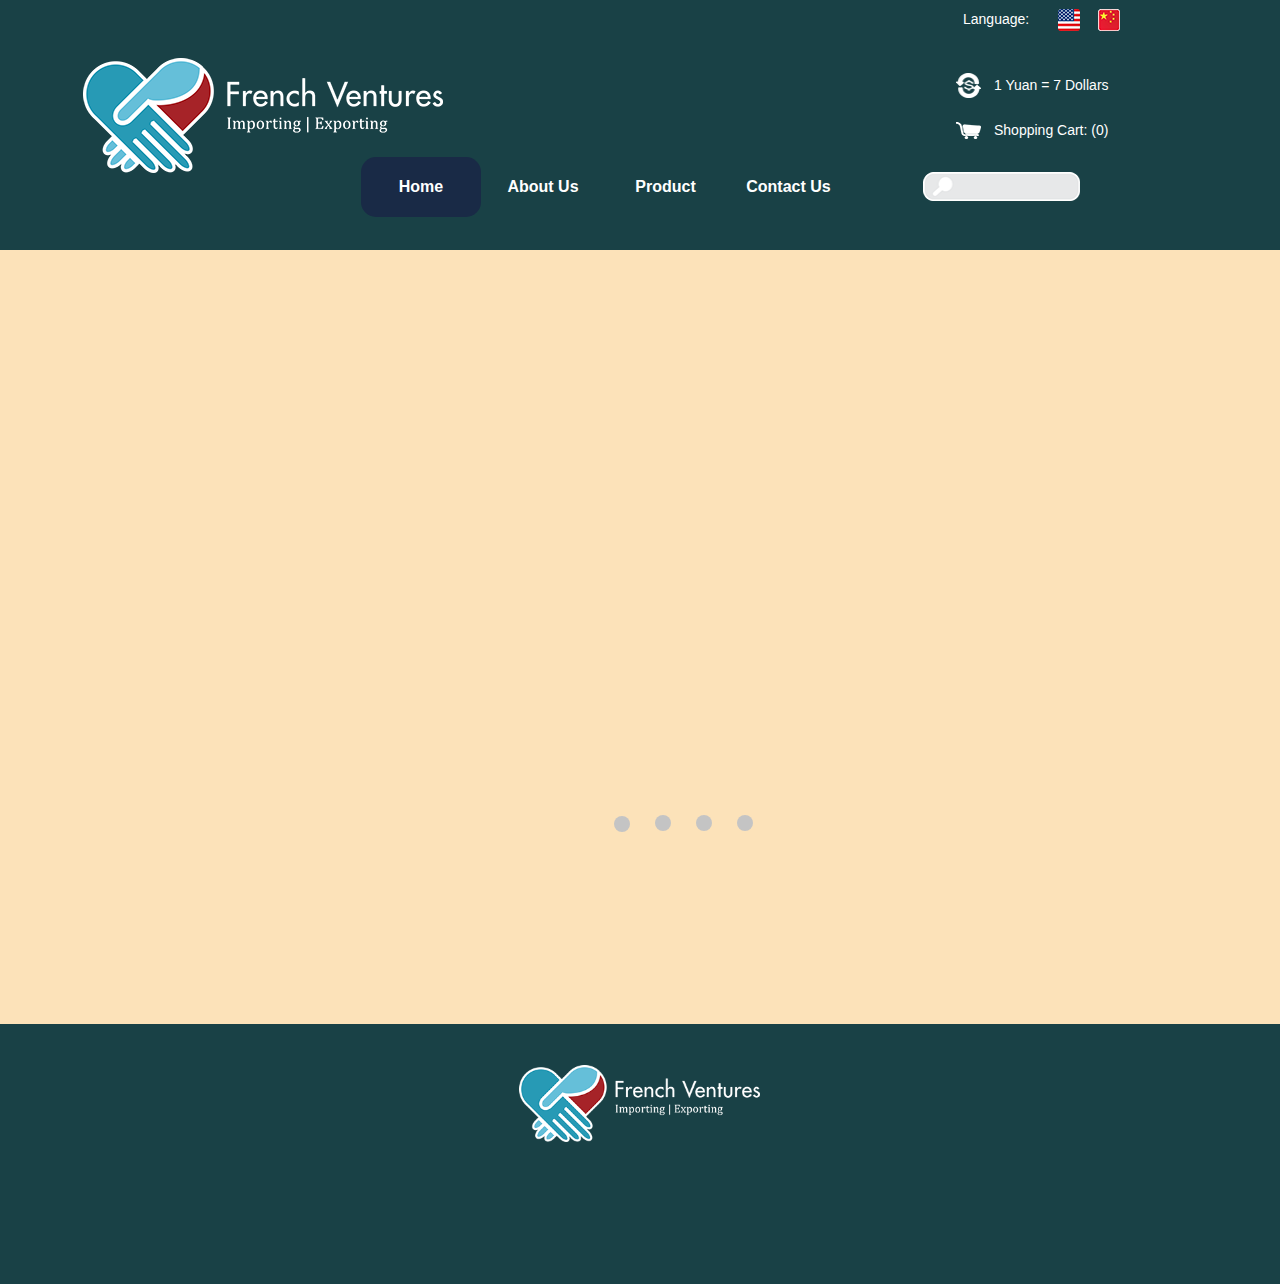
<file: french_web/index.html>
<!DOCTYPE html>
<html class="html" lang="en-US">
 <head>

  <script type="text/javascript">
   if(typeof Muse == "undefined") window.Muse = {}; window.Muse.assets = {"required":["jquery-1.8.3.min.js", "museutils.js", "jquery.musemenu.js", "jquery.watch.js", "webpro.js", "musewpslideshow.js", "jquery.museoverlay.js", "touchswipe.js", "index.css"], "outOfDate":[]};
</script>
  
  <meta http-equiv="Content-type" content="text/html;charset=UTF-8"/>
  <meta name="generator" content="2014.2.1.284"/>
  <title>Home</title>
  <!-- CSS -->
  <link rel="stylesheet" type="text/css" href="css/site_global.css?365011649"/>
  <link rel="stylesheet" type="text/css" href="css/master_interior.css?4135090032"/>
  <link rel="stylesheet" type="text/css" href="css/index.css?479564902" id="pagesheet"/>
  <!-- Other scripts -->
  <script type="text/javascript">
   document.documentElement.className += ' js';
</script>
  <!-- JS includes -->
  <!--[if lt IE 9]>
  <script src="scripts/html5shiv.js?4241844378" type="text/javascript"></script>
  <![endif]-->
   </head>
 <body>

  <div class="clearfix" id="page"><!-- column -->
   <div class="position_content" id="page_position_content">
    <div class="clearfix colelem" id="pu164"><!-- group -->
     <div class="browser_width grpelem" id="u164-bw">
      <div id="u164"><!-- column -->
       <div class="clearfix" id="u164_align_to_page">
        <div class="clearfix colelem" id="pu394-4"><!-- group -->
         <div class="clearfix grpelem" id="u394-4"><!-- content -->
          <p>Language:</p>
         </div>
         <div class="clip_frame grpelem" id="u381"><!-- image -->
          <img class="block" id="u381_img" src="images/usa_flag.png" alt="" width="22" height="22"/>
         </div>
         <div class="clip_frame grpelem" id="u375"><!-- image -->
          <img class="block" id="u375_img" src="images/chinese_flag.png" alt="" width="22" height="22"/>
         </div>
        </div>
        <div class="clearfix colelem" id="pu387"><!-- group -->
         <div class="clip_frame grpelem" id="u387"><!-- image -->
          <img class="block" id="u387_img" src="images/currency_rate.png" alt="" width="25" height="25"/>
         </div>
         <div class="clearfix grpelem" id="u393-4"><!-- content -->
          <p>1 Yuan = 7 Dollars</p>
         </div>
        </div>
        <div class="clearfix colelem" id="pu349"><!-- group -->
         <div class="clip_frame grpelem" id="u349"><!-- image -->
          <img class="block" id="u349_img" src="images/cart.png" alt="" width="25" height="17"/>
         </div>
         <div class="clearfix grpelem" id="u355-4"><!-- content -->
          <p>Shopping Cart: (0)</p>
         </div>
        </div>
        <div class="clearfix colelem" id="pmenuu133"><!-- group -->
         <nav class="MenuBar clearfix grpelem" id="menuu133"><!-- horizontal box -->
          <div class="MenuItemContainer clearfix grpelem" id="u362"><!-- vertical box -->
           <a class="nonblock nontext MenuItem MenuItemWithSubMenu MuseMenuActive clearfix colelem" id="u363" href="index.html"><!-- horizontal box --><div class="MenuItemLabel NoWrap clearfix grpelem" id="u366-4"><!-- content --><p>Home</p></div></a>
          </div>
          <div class="MenuItemContainer clearfix grpelem" id="u134"><!-- vertical box -->
           <a class="nonblock nontext MenuItem MenuItemWithSubMenu clearfix colelem" id="u135" href="about-us.html"><!-- horizontal box --><div class="MenuItemLabel NoWrap clearfix grpelem" id="u136-4"><!-- content --><p>About Us</p></div></a>
          </div>
          <div class="MenuItemContainer clearfix grpelem" id="u149"><!-- vertical box -->
           <a class="nonblock nontext MenuItem MenuItemWithSubMenu clearfix colelem" id="u150" href="product.html"><!-- horizontal box --><div class="MenuItemLabel NoWrap clearfix grpelem" id="u153-4"><!-- content --><p>Product</p></div></a>
          </div>
          <div class="MenuItemContainer clearfix grpelem" id="u156"><!-- vertical box -->
           <a class="nonblock nontext MenuItem MenuItemWithSubMenu clearfix colelem" id="u157" href="contact-us.html"><!-- horizontal box --><div class="MenuItemLabel NoWrap clearfix grpelem" id="u159-4"><!-- content --><p>Contact Us</p></div></a>
          </div>
         </nav>
         <div class="clip_frame grpelem" id="u275"><!-- image -->
          <img class="block" id="u275_img" src="images/search.png" alt="" width="157" height="29"/>
         </div>
        </div>
       </div>
      </div>
     </div>
     <div class="clip_frame grpelem" id="u245"><!-- image -->
      <img class="block" id="u245_img" src="images/french_logo.png" alt="" width="360" height="115"/>
     </div>
    </div>
    <div class="PamphletWidget clearfix colelem" id="pamphletu398"><!-- none box -->
     <div class="popup_anchor" id="u399popup">
      <div class="ContainerGroup clearfix" id="u399"><!-- none box -->
       <div class="Container invi rounded-corners clearfix grpelem" id="u400"><!-- group -->
        <div class="clearfix grpelem" id="u401-7"><!-- content -->
         <p id="u401-3"><span><span class="actAsDiv normal_text" id="u402"><!-- content --><span class="actAsDiv clip_frame" id="u403"><!-- image --><img class="block" id="u403_img" src="images/road.jpg" alt="" width="130" height="87"/></span></span></span>Lorem ipsum</p>
         <p id="u401-5">Sit amet, consectetur adipiscing elit. Aenean consectetur suscipit viverra. Morbi non arcu blandit justo pellentesque condimentum. Integer dignissim risus quis felis accumsan quis pulvinar tellus fermentum.</p>
        </div>
       </div>
       <div class="Container invi rounded-corners clearfix grpelem" id="u410"><!-- group -->
        <div class="clearfix grpelem" id="u411-7"><!-- content -->
         <p id="u411-3"><span><span class="actAsDiv normal_text" id="u412"><!-- content --><span class="actAsDiv clip_frame" id="u413"><!-- image --><img class="block" id="u413_img" src="images/cactus.jpg" alt="" width="130" height="87"/></span></span></span>Mauris sit amet</p>
         <p id="u411-5">Tortor, eget ornare urna. Duis varius tellus eros. Donec odio arcu, rutrum ac rutrum eget, bibendum ac enim. Phasellus hendrerit iacu purus. Aliquam sit amet molestie odio. Sed commodo dictum consequat.</p>
        </div>
       </div>
       <div class="Container invi rounded-corners clearfix grpelem" id="u405"><!-- group -->
        <div class="clearfix grpelem" id="u406-7"><!-- content -->
         <p id="u406-3"><span><span class="actAsDiv normal_text" id="u407"><!-- content --><span class="actAsDiv clip_frame" id="u408"><!-- image --><img class="block" id="u408_img" src="images/trees.jpg" alt="" width="130" height="87"/></span></span></span><span id="u406-2">Ut eget felis</span></p>
         <p id="u406-5">Sed velit congue viverra. Sed porta mattis luctus. Curabitur feugiat pharetra sem eu iaculis. Phasellus venenatis volutpat arcu id placerat. Aliquam fringilla ligula eu purus lacinia at volutpat nunc malesuada.</p>
        </div>
       </div>
       <div class="Container invi rounded-corners grpelem" id="u437"><!-- simple frame --></div>
      </div>
     </div>
     <div class="ThumbGroup clearfix grpelem" id="u415"><!-- none box -->
      <div class="popup_anchor">
       <div class="Thumb popup_element rounded-corners" id="u416"><!-- simple frame --></div>
      </div>
      <div class="popup_anchor">
       <div class="Thumb popup_element rounded-corners" id="u417"><!-- simple frame --></div>
      </div>
      <div class="popup_anchor">
       <div class="Thumb popup_element rounded-corners" id="u418"><!-- simple frame --></div>
      </div>
      <div class="popup_anchor">
       <div class="Thumb popup_element rounded-corners" id="u443"><!-- simple frame --></div>
      </div>
     </div>
    </div>
    <div class="verticalspacer"></div>
    <div class="browser_width colelem" id="u130-bw">
     <div id="u130"><!-- group -->
      <div class="clearfix" id="u130_align_to_page">
       <div class="clip_frame grpelem" id="u395"><!-- image -->
        <img class="block" id="u395_img" src="images/french_logo.png" alt="" width="241" height="77"/>
       </div>
      </div>
     </div>
    </div>
   </div>
  </div>
  <!-- JS includes -->
  <script type="text/javascript">
   if (document.location.protocol != 'https:') document.write('\x3Cscript src="http://musecdn2.businesscatalyst.com/scripts/4.0/jquery-1.8.3.min.js" type="text/javascript">\x3C/script>');
</script>
  <script type="text/javascript">
   window.jQuery || document.write('\x3Cscript src="scripts/jquery-1.8.3.min.js" type="text/javascript">\x3C/script>');
</script>
  <script src="scripts/museutils.js?3777594392" type="text/javascript"></script>
  <script src="scripts/jquery.musemenu.js?415733523" type="text/javascript"></script>
  <script src="scripts/jquery.watch.js?4144919381" type="text/javascript"></script>
  <script src="scripts/webpro.js?474087315" type="text/javascript"></script>
  <script src="scripts/musewpslideshow.js?274584885" type="text/javascript"></script>
  <script src="scripts/jquery.museoverlay.js?170414611" type="text/javascript"></script>
  <script src="scripts/touchswipe.js?100683906" type="text/javascript"></script>
  <!-- Other scripts -->
  <script type="text/javascript">
   $(document).ready(function() { try {
(function(){var a={},b=function(a){if(a.match(/^rgb/))return a=a.replace(/\s+/g,"").match(/([\d\,]+)/gi)[0].split(","),(parseInt(a[0])<<16)+(parseInt(a[1])<<8)+parseInt(a[2]);if(a.match(/^\#/))return parseInt(a.substr(1),16);return 0};(function(){$('link[type="text/css"]').each(function(){var b=($(this).attr("href")||"").match(/\/?css\/([\w\-]+\.css)\?(\d+)/);b&&b[1]&&b[2]&&(a[b[1]]=b[2])})})();(function(){$("body").append('<div class="version" style="display:none; width:1px; height:1px;"></div>');
for(var c=$(".version"),d=0;d<Muse.assets.required.length;){var f=Muse.assets.required[d],g=f.match(/([\w\-\.]+)\.(\w+)$/),k=g&&g[1]?g[1]:null,g=g&&g[2]?g[2]:null;switch(g.toLowerCase()){case "css":k=k.replace(/\W/gi,"_").replace(/^([^a-z])/gi,"_$1");c.addClass(k);var g=b(c.css("color")),h=b(c.css("background-color"));g!=0||h!=0?(Muse.assets.required.splice(d,1),"undefined"!=typeof a[f]&&(g!=a[f]>>>24||h!=(a[f]&16777215))&&Muse.assets.outOfDate.push(f)):d++;c.removeClass(k);break;case "js":k.match(/^jquery-[\d\.]+/gi)&&
typeof $!="undefined"?Muse.assets.required.splice(d,1):d++;break;default:throw Error("Unsupported file type: "+g);}}c.remove();if(Muse.assets.outOfDate.length||Muse.assets.required.length)c="Some files on the server may be missing or incorrect. Clear browser cache and try again. If the problem persists please contact website author.",(d=location&&location.search&&location.search.match&&location.search.match(/muse_debug/gi))&&Muse.assets.outOfDate.length&&(c+="\nOut of date: "+Muse.assets.outOfDate.join(",")),d&&Muse.assets.required.length&&(c+="\nMissing: "+Muse.assets.required.join(",")),alert(c)})()})();/* body */
Muse.Utils.transformMarkupToFixBrowserProblemsPreInit();/* body */
Muse.Utils.prepHyperlinks(true);/* body */
Muse.Utils.initWidget('.MenuBar', function(elem) { return $(elem).museMenu(); });/* unifiedNavBar */
Muse.Utils.resizeHeight()/* resize height */
Muse.Utils.initWidget('#pamphletu398', function(elem) { new WebPro.Widget.ContentSlideShow(elem, {contentLayout_runtime:'loose',event:'mouseover',deactivationEvent:'mouseout_trigger',autoPlay:true,displayInterval:3000,transitionStyle:'fading',transitionDuration:500,hideAllContentsFirst:true,shuffle:false,enableSwipe:true,resumeAutoplay:true,resumeAutoplayInterval:100,playOnce:false}); });/* #pamphletu398 */
Muse.Utils.fullPage('#page');/* 100% height page */
Muse.Utils.showWidgetsWhenReady();/* body */
Muse.Utils.transformMarkupToFixBrowserProblems();/* body */
} catch(e) { if (e && 'function' == typeof e.notify) e.notify(); else Muse.Assert.fail('Error calling selector function:' + e); }});
</script>
   </body>
</html>
</file>
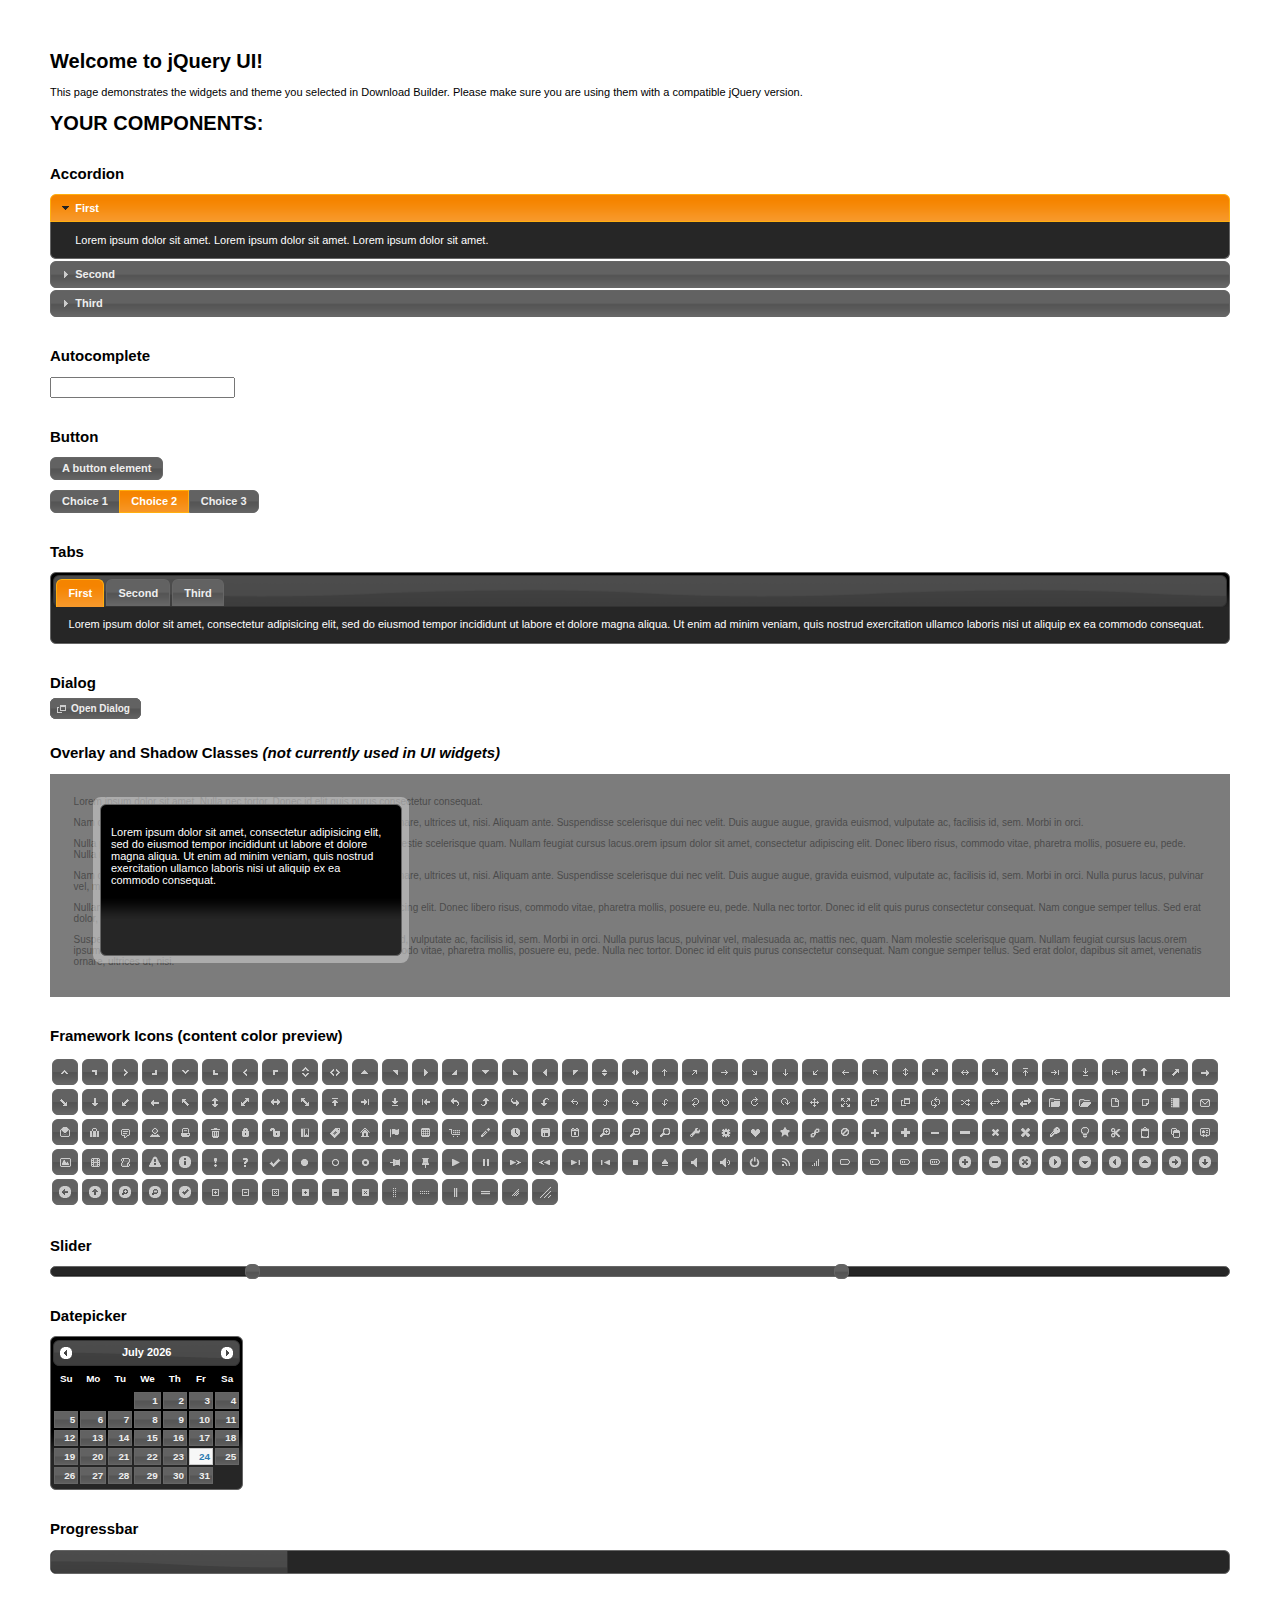
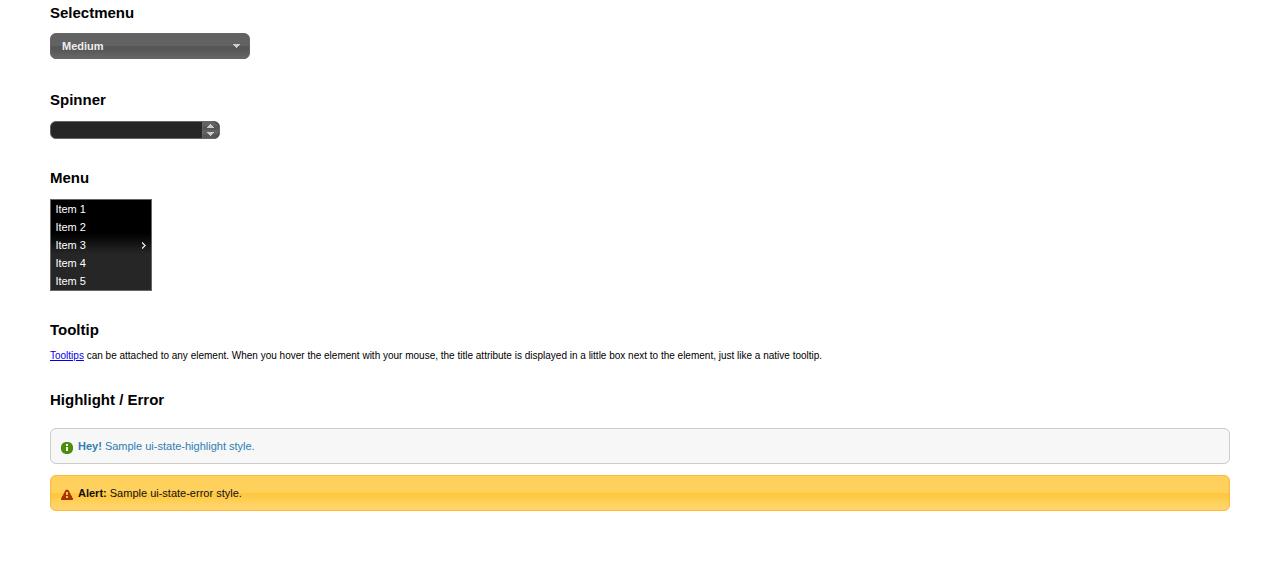
<file: src/main/webapp/resources/jqueryui/1.11.2/index.html>
<!doctype html>
<html lang="us">
<head>
	<meta charset="utf-8">
	<title>jQuery UI Example Page</title>
	<link href="jquery-ui.css" rel="stylesheet">
	<style>
	body{
		font: 62.5% "Trebuchet MS", sans-serif;
		margin: 50px;
	}
	.demoHeaders {
		margin-top: 2em;
	}
	#dialog-link {
		padding: .4em 1em .4em 20px;
		text-decoration: none;
		position: relative;
	}
	#dialog-link span.ui-icon {
		margin: 0 5px 0 0;
		position: absolute;
		left: .2em;
		top: 50%;
		margin-top: -8px;
	}
	#icons {
		margin: 0;
		padding: 0;
	}
	#icons li {
		margin: 2px;
		position: relative;
		padding: 4px 0;
		cursor: pointer;
		float: left;
		list-style: none;
	}
	#icons span.ui-icon {
		float: left;
		margin: 0 4px;
	}
	.fakewindowcontain .ui-widget-overlay {
		position: absolute;
	}
	select {
		width: 200px;
	}
	</style>
</head>
<body>

<h1>Welcome to jQuery UI!</h1>

<div class="ui-widget">
	<p>This page demonstrates the widgets and theme you selected in Download Builder. Please make sure you are using them with a compatible jQuery version.</p>
</div>

<h1>YOUR COMPONENTS:</h1>


<!-- Accordion -->
<h2 class="demoHeaders">Accordion</h2>
<div id="accordion">
	<h3>First</h3>
	<div>Lorem ipsum dolor sit amet. Lorem ipsum dolor sit amet. Lorem ipsum dolor sit amet.</div>
	<h3>Second</h3>
	<div>Phasellus mattis tincidunt nibh.</div>
	<h3>Third</h3>
	<div>Nam dui erat, auctor a, dignissim quis.</div>
</div>



<!-- Autocomplete -->
<h2 class="demoHeaders">Autocomplete</h2>
<div>
	<input id="autocomplete" title="type &quot;a&quot;">
</div>



<!-- Button -->
<h2 class="demoHeaders">Button</h2>
<button id="button">A button element</button>
<form style="margin-top: 1em;">
	<div id="radioset">
		<input type="radio" id="radio1" name="radio"><label for="radio1">Choice 1</label>
		<input type="radio" id="radio2" name="radio" checked="checked"><label for="radio2">Choice 2</label>
		<input type="radio" id="radio3" name="radio"><label for="radio3">Choice 3</label>
	</div>
</form>



<!-- Tabs -->
<h2 class="demoHeaders">Tabs</h2>
<div id="tabs">
	<ul>
		<li><a href="#tabs-1">First</a></li>
		<li><a href="#tabs-2">Second</a></li>
		<li><a href="#tabs-3">Third</a></li>
	</ul>
	<div id="tabs-1">Lorem ipsum dolor sit amet, consectetur adipisicing elit, sed do eiusmod tempor incididunt ut labore et dolore magna aliqua. Ut enim ad minim veniam, quis nostrud exercitation ullamco laboris nisi ut aliquip ex ea commodo consequat.</div>
	<div id="tabs-2">Phasellus mattis tincidunt nibh. Cras orci urna, blandit id, pretium vel, aliquet ornare, felis. Maecenas scelerisque sem non nisl. Fusce sed lorem in enim dictum bibendum.</div>
	<div id="tabs-3">Nam dui erat, auctor a, dignissim quis, sollicitudin eu, felis. Pellentesque nisi urna, interdum eget, sagittis et, consequat vestibulum, lacus. Mauris porttitor ullamcorper augue.</div>
</div>



<!-- Dialog NOTE: Dialog is not generated by UI in this demo so it can be visually styled in themeroller-->
<h2 class="demoHeaders">Dialog</h2>
<p><a href="#" id="dialog-link" class="ui-state-default ui-corner-all"><span class="ui-icon ui-icon-newwin"></span>Open Dialog</a></p>

<h2 class="demoHeaders">Overlay and Shadow Classes <em>(not currently used in UI widgets)</em></h2>
<div style="position: relative; width: 96%; height: 200px; padding:1% 2%; overflow:hidden;" class="fakewindowcontain">
	<p>Lorem ipsum dolor sit amet,  Nulla nec tortor. Donec id elit quis purus consectetur consequat. </p><p>Nam congue semper tellus. Sed erat dolor, dapibus sit amet, venenatis ornare, ultrices ut, nisi. Aliquam ante. Suspendisse scelerisque dui nec velit. Duis augue augue, gravida euismod, vulputate ac, facilisis id, sem. Morbi in orci. </p><p>Nulla purus lacus, pulvinar vel, malesuada ac, mattis nec, quam. Nam molestie scelerisque quam. Nullam feugiat cursus lacus.orem ipsum dolor sit amet, consectetur adipiscing elit. Donec libero risus, commodo vitae, pharetra mollis, posuere eu, pede. Nulla nec tortor. Donec id elit quis purus consectetur consequat. </p><p>Nam congue semper tellus. Sed erat dolor, dapibus sit amet, venenatis ornare, ultrices ut, nisi. Aliquam ante. Suspendisse scelerisque dui nec velit. Duis augue augue, gravida euismod, vulputate ac, facilisis id, sem. Morbi in orci. Nulla purus lacus, pulvinar vel, malesuada ac, mattis nec, quam. Nam molestie scelerisque quam. </p><p>Nullam feugiat cursus lacus.orem ipsum dolor sit amet, consectetur adipiscing elit. Donec libero risus, commodo vitae, pharetra mollis, posuere eu, pede. Nulla nec tortor. Donec id elit quis purus consectetur consequat. Nam congue semper tellus. Sed erat dolor, dapibus sit amet, venenatis ornare, ultrices ut, nisi. Aliquam ante. </p><p>Suspendisse scelerisque dui nec velit. Duis augue augue, gravida euismod, vulputate ac, facilisis id, sem. Morbi in orci. Nulla purus lacus, pulvinar vel, malesuada ac, mattis nec, quam. Nam molestie scelerisque quam. Nullam feugiat cursus lacus.orem ipsum dolor sit amet, consectetur adipiscing elit. Donec libero risus, commodo vitae, pharetra mollis, posuere eu, pede. Nulla nec tortor. Donec id elit quis purus consectetur consequat. Nam congue semper tellus. Sed erat dolor, dapibus sit amet, venenatis ornare, ultrices ut, nisi. </p>

	<!-- ui-dialog -->
	<div class="ui-overlay"><div class="ui-widget-overlay"></div><div class="ui-widget-shadow ui-corner-all" style="width: 302px; height: 152px; position: absolute; left: 50px; top: 30px;"></div></div>
	<div style="position: absolute; width: 280px; height: 130px;left: 50px; top: 30px; padding: 10px;" class="ui-widget ui-widget-content ui-corner-all">
		<div class="ui-dialog-content ui-widget-content" style="background: none; border: 0;">
			<p>Lorem ipsum dolor sit amet, consectetur adipisicing elit, sed do eiusmod tempor incididunt ut labore et dolore magna aliqua. Ut enim ad minim veniam, quis nostrud exercitation ullamco laboris nisi ut aliquip ex ea commodo consequat.</p>
		</div>
	</div>

</div>

<!-- ui-dialog -->
<div id="dialog" title="Dialog Title">
	<p>Lorem ipsum dolor sit amet, consectetur adipisicing elit, sed do eiusmod tempor incididunt ut labore et dolore magna aliqua. Ut enim ad minim veniam, quis nostrud exercitation ullamco laboris nisi ut aliquip ex ea commodo consequat.</p>
</div>



<h2 class="demoHeaders">Framework Icons (content color preview)</h2>
<ul id="icons" class="ui-widget ui-helper-clearfix">
	<li class="ui-state-default ui-corner-all" title=".ui-icon-carat-1-n"><span class="ui-icon ui-icon-carat-1-n"></span></li>
	<li class="ui-state-default ui-corner-all" title=".ui-icon-carat-1-ne"><span class="ui-icon ui-icon-carat-1-ne"></span></li>
	<li class="ui-state-default ui-corner-all" title=".ui-icon-carat-1-e"><span class="ui-icon ui-icon-carat-1-e"></span></li>
	<li class="ui-state-default ui-corner-all" title=".ui-icon-carat-1-se"><span class="ui-icon ui-icon-carat-1-se"></span></li>
	<li class="ui-state-default ui-corner-all" title=".ui-icon-carat-1-s"><span class="ui-icon ui-icon-carat-1-s"></span></li>
	<li class="ui-state-default ui-corner-all" title=".ui-icon-carat-1-sw"><span class="ui-icon ui-icon-carat-1-sw"></span></li>
	<li class="ui-state-default ui-corner-all" title=".ui-icon-carat-1-w"><span class="ui-icon ui-icon-carat-1-w"></span></li>
	<li class="ui-state-default ui-corner-all" title=".ui-icon-carat-1-nw"><span class="ui-icon ui-icon-carat-1-nw"></span></li>
	<li class="ui-state-default ui-corner-all" title=".ui-icon-carat-2-n-s"><span class="ui-icon ui-icon-carat-2-n-s"></span></li>
	<li class="ui-state-default ui-corner-all" title=".ui-icon-carat-2-e-w"><span class="ui-icon ui-icon-carat-2-e-w"></span></li>
	<li class="ui-state-default ui-corner-all" title=".ui-icon-triangle-1-n"><span class="ui-icon ui-icon-triangle-1-n"></span></li>
	<li class="ui-state-default ui-corner-all" title=".ui-icon-triangle-1-ne"><span class="ui-icon ui-icon-triangle-1-ne"></span></li>
	<li class="ui-state-default ui-corner-all" title=".ui-icon-triangle-1-e"><span class="ui-icon ui-icon-triangle-1-e"></span></li>
	<li class="ui-state-default ui-corner-all" title=".ui-icon-triangle-1-se"><span class="ui-icon ui-icon-triangle-1-se"></span></li>
	<li class="ui-state-default ui-corner-all" title=".ui-icon-triangle-1-s"><span class="ui-icon ui-icon-triangle-1-s"></span></li>
	<li class="ui-state-default ui-corner-all" title=".ui-icon-triangle-1-sw"><span class="ui-icon ui-icon-triangle-1-sw"></span></li>
	<li class="ui-state-default ui-corner-all" title=".ui-icon-triangle-1-w"><span class="ui-icon ui-icon-triangle-1-w"></span></li>
	<li class="ui-state-default ui-corner-all" title=".ui-icon-triangle-1-nw"><span class="ui-icon ui-icon-triangle-1-nw"></span></li>
	<li class="ui-state-default ui-corner-all" title=".ui-icon-triangle-2-n-s"><span class="ui-icon ui-icon-triangle-2-n-s"></span></li>
	<li class="ui-state-default ui-corner-all" title=".ui-icon-triangle-2-e-w"><span class="ui-icon ui-icon-triangle-2-e-w"></span></li>
	<li class="ui-state-default ui-corner-all" title=".ui-icon-arrow-1-n"><span class="ui-icon ui-icon-arrow-1-n"></span></li>
	<li class="ui-state-default ui-corner-all" title=".ui-icon-arrow-1-ne"><span class="ui-icon ui-icon-arrow-1-ne"></span></li>
	<li class="ui-state-default ui-corner-all" title=".ui-icon-arrow-1-e"><span class="ui-icon ui-icon-arrow-1-e"></span></li>
	<li class="ui-state-default ui-corner-all" title=".ui-icon-arrow-1-se"><span class="ui-icon ui-icon-arrow-1-se"></span></li>
	<li class="ui-state-default ui-corner-all" title=".ui-icon-arrow-1-s"><span class="ui-icon ui-icon-arrow-1-s"></span></li>
	<li class="ui-state-default ui-corner-all" title=".ui-icon-arrow-1-sw"><span class="ui-icon ui-icon-arrow-1-sw"></span></li>
	<li class="ui-state-default ui-corner-all" title=".ui-icon-arrow-1-w"><span class="ui-icon ui-icon-arrow-1-w"></span></li>
	<li class="ui-state-default ui-corner-all" title=".ui-icon-arrow-1-nw"><span class="ui-icon ui-icon-arrow-1-nw"></span></li>
	<li class="ui-state-default ui-corner-all" title=".ui-icon-arrow-2-n-s"><span class="ui-icon ui-icon-arrow-2-n-s"></span></li>
	<li class="ui-state-default ui-corner-all" title=".ui-icon-arrow-2-ne-sw"><span class="ui-icon ui-icon-arrow-2-ne-sw"></span></li>
	<li class="ui-state-default ui-corner-all" title=".ui-icon-arrow-2-e-w"><span class="ui-icon ui-icon-arrow-2-e-w"></span></li>
	<li class="ui-state-default ui-corner-all" title=".ui-icon-arrow-2-se-nw"><span class="ui-icon ui-icon-arrow-2-se-nw"></span></li>
	<li class="ui-state-default ui-corner-all" title=".ui-icon-arrowstop-1-n"><span class="ui-icon ui-icon-arrowstop-1-n"></span></li>
	<li class="ui-state-default ui-corner-all" title=".ui-icon-arrowstop-1-e"><span class="ui-icon ui-icon-arrowstop-1-e"></span></li>
	<li class="ui-state-default ui-corner-all" title=".ui-icon-arrowstop-1-s"><span class="ui-icon ui-icon-arrowstop-1-s"></span></li>
	<li class="ui-state-default ui-corner-all" title=".ui-icon-arrowstop-1-w"><span class="ui-icon ui-icon-arrowstop-1-w"></span></li>
	<li class="ui-state-default ui-corner-all" title=".ui-icon-arrowthick-1-n"><span class="ui-icon ui-icon-arrowthick-1-n"></span></li>
	<li class="ui-state-default ui-corner-all" title=".ui-icon-arrowthick-1-ne"><span class="ui-icon ui-icon-arrowthick-1-ne"></span></li>
	<li class="ui-state-default ui-corner-all" title=".ui-icon-arrowthick-1-e"><span class="ui-icon ui-icon-arrowthick-1-e"></span></li>
	<li class="ui-state-default ui-corner-all" title=".ui-icon-arrowthick-1-se"><span class="ui-icon ui-icon-arrowthick-1-se"></span></li>
	<li class="ui-state-default ui-corner-all" title=".ui-icon-arrowthick-1-s"><span class="ui-icon ui-icon-arrowthick-1-s"></span></li>
	<li class="ui-state-default ui-corner-all" title=".ui-icon-arrowthick-1-sw"><span class="ui-icon ui-icon-arrowthick-1-sw"></span></li>
	<li class="ui-state-default ui-corner-all" title=".ui-icon-arrowthick-1-w"><span class="ui-icon ui-icon-arrowthick-1-w"></span></li>
	<li class="ui-state-default ui-corner-all" title=".ui-icon-arrowthick-1-nw"><span class="ui-icon ui-icon-arrowthick-1-nw"></span></li>
	<li class="ui-state-default ui-corner-all" title=".ui-icon-arrowthick-2-n-s"><span class="ui-icon ui-icon-arrowthick-2-n-s"></span></li>
	<li class="ui-state-default ui-corner-all" title=".ui-icon-arrowthick-2-ne-sw"><span class="ui-icon ui-icon-arrowthick-2-ne-sw"></span></li>
	<li class="ui-state-default ui-corner-all" title=".ui-icon-arrowthick-2-e-w"><span class="ui-icon ui-icon-arrowthick-2-e-w"></span></li>
	<li class="ui-state-default ui-corner-all" title=".ui-icon-arrowthick-2-se-nw"><span class="ui-icon ui-icon-arrowthick-2-se-nw"></span></li>
	<li class="ui-state-default ui-corner-all" title=".ui-icon-arrowthickstop-1-n"><span class="ui-icon ui-icon-arrowthickstop-1-n"></span></li>
	<li class="ui-state-default ui-corner-all" title=".ui-icon-arrowthickstop-1-e"><span class="ui-icon ui-icon-arrowthickstop-1-e"></span></li>
	<li class="ui-state-default ui-corner-all" title=".ui-icon-arrowthickstop-1-s"><span class="ui-icon ui-icon-arrowthickstop-1-s"></span></li>
	<li class="ui-state-default ui-corner-all" title=".ui-icon-arrowthickstop-1-w"><span class="ui-icon ui-icon-arrowthickstop-1-w"></span></li>
	<li class="ui-state-default ui-corner-all" title=".ui-icon-arrowreturnthick-1-w"><span class="ui-icon ui-icon-arrowreturnthick-1-w"></span></li>
	<li class="ui-state-default ui-corner-all" title=".ui-icon-arrowreturnthick-1-n"><span class="ui-icon ui-icon-arrowreturnthick-1-n"></span></li>
	<li class="ui-state-default ui-corner-all" title=".ui-icon-arrowreturnthick-1-e"><span class="ui-icon ui-icon-arrowreturnthick-1-e"></span></li>
	<li class="ui-state-default ui-corner-all" title=".ui-icon-arrowreturnthick-1-s"><span class="ui-icon ui-icon-arrowreturnthick-1-s"></span></li>
	<li class="ui-state-default ui-corner-all" title=".ui-icon-arrowreturn-1-w"><span class="ui-icon ui-icon-arrowreturn-1-w"></span></li>
	<li class="ui-state-default ui-corner-all" title=".ui-icon-arrowreturn-1-n"><span class="ui-icon ui-icon-arrowreturn-1-n"></span></li>
	<li class="ui-state-default ui-corner-all" title=".ui-icon-arrowreturn-1-e"><span class="ui-icon ui-icon-arrowreturn-1-e"></span></li>
	<li class="ui-state-default ui-corner-all" title=".ui-icon-arrowreturn-1-s"><span class="ui-icon ui-icon-arrowreturn-1-s"></span></li>
	<li class="ui-state-default ui-corner-all" title=".ui-icon-arrowrefresh-1-w"><span class="ui-icon ui-icon-arrowrefresh-1-w"></span></li>
	<li class="ui-state-default ui-corner-all" title=".ui-icon-arrowrefresh-1-n"><span class="ui-icon ui-icon-arrowrefresh-1-n"></span></li>
	<li class="ui-state-default ui-corner-all" title=".ui-icon-arrowrefresh-1-e"><span class="ui-icon ui-icon-arrowrefresh-1-e"></span></li>
	<li class="ui-state-default ui-corner-all" title=".ui-icon-arrowrefresh-1-s"><span class="ui-icon ui-icon-arrowrefresh-1-s"></span></li>
	<li class="ui-state-default ui-corner-all" title=".ui-icon-arrow-4"><span class="ui-icon ui-icon-arrow-4"></span></li>
	<li class="ui-state-default ui-corner-all" title=".ui-icon-arrow-4-diag"><span class="ui-icon ui-icon-arrow-4-diag"></span></li>
	<li class="ui-state-default ui-corner-all" title=".ui-icon-extlink"><span class="ui-icon ui-icon-extlink"></span></li>
	<li class="ui-state-default ui-corner-all" title=".ui-icon-newwin"><span class="ui-icon ui-icon-newwin"></span></li>
	<li class="ui-state-default ui-corner-all" title=".ui-icon-refresh"><span class="ui-icon ui-icon-refresh"></span></li>
	<li class="ui-state-default ui-corner-all" title=".ui-icon-shuffle"><span class="ui-icon ui-icon-shuffle"></span></li>
	<li class="ui-state-default ui-corner-all" title=".ui-icon-transfer-e-w"><span class="ui-icon ui-icon-transfer-e-w"></span></li>
	<li class="ui-state-default ui-corner-all" title=".ui-icon-transferthick-e-w"><span class="ui-icon ui-icon-transferthick-e-w"></span></li>
	<li class="ui-state-default ui-corner-all" title=".ui-icon-folder-collapsed"><span class="ui-icon ui-icon-folder-collapsed"></span></li>
	<li class="ui-state-default ui-corner-all" title=".ui-icon-folder-open"><span class="ui-icon ui-icon-folder-open"></span></li>
	<li class="ui-state-default ui-corner-all" title=".ui-icon-document"><span class="ui-icon ui-icon-document"></span></li>
	<li class="ui-state-default ui-corner-all" title=".ui-icon-document-b"><span class="ui-icon ui-icon-document-b"></span></li>
	<li class="ui-state-default ui-corner-all" title=".ui-icon-note"><span class="ui-icon ui-icon-note"></span></li>
	<li class="ui-state-default ui-corner-all" title=".ui-icon-mail-closed"><span class="ui-icon ui-icon-mail-closed"></span></li>
	<li class="ui-state-default ui-corner-all" title=".ui-icon-mail-open"><span class="ui-icon ui-icon-mail-open"></span></li>
	<li class="ui-state-default ui-corner-all" title=".ui-icon-suitcase"><span class="ui-icon ui-icon-suitcase"></span></li>
	<li class="ui-state-default ui-corner-all" title=".ui-icon-comment"><span class="ui-icon ui-icon-comment"></span></li>
	<li class="ui-state-default ui-corner-all" title=".ui-icon-person"><span class="ui-icon ui-icon-person"></span></li>
	<li class="ui-state-default ui-corner-all" title=".ui-icon-print"><span class="ui-icon ui-icon-print"></span></li>
	<li class="ui-state-default ui-corner-all" title=".ui-icon-trash"><span class="ui-icon ui-icon-trash"></span></li>
	<li class="ui-state-default ui-corner-all" title=".ui-icon-locked"><span class="ui-icon ui-icon-locked"></span></li>
	<li class="ui-state-default ui-corner-all" title=".ui-icon-unlocked"><span class="ui-icon ui-icon-unlocked"></span></li>
	<li class="ui-state-default ui-corner-all" title=".ui-icon-bookmark"><span class="ui-icon ui-icon-bookmark"></span></li>
	<li class="ui-state-default ui-corner-all" title=".ui-icon-tag"><span class="ui-icon ui-icon-tag"></span></li>
	<li class="ui-state-default ui-corner-all" title=".ui-icon-home"><span class="ui-icon ui-icon-home"></span></li>
	<li class="ui-state-default ui-corner-all" title=".ui-icon-flag"><span class="ui-icon ui-icon-flag"></span></li>
	<li class="ui-state-default ui-corner-all" title=".ui-icon-calculator"><span class="ui-icon ui-icon-calculator"></span></li>
	<li class="ui-state-default ui-corner-all" title=".ui-icon-cart"><span class="ui-icon ui-icon-cart"></span></li>
	<li class="ui-state-default ui-corner-all" title=".ui-icon-pencil"><span class="ui-icon ui-icon-pencil"></span></li>
	<li class="ui-state-default ui-corner-all" title=".ui-icon-clock"><span class="ui-icon ui-icon-clock"></span></li>
	<li class="ui-state-default ui-corner-all" title=".ui-icon-disk"><span class="ui-icon ui-icon-disk"></span></li>
	<li class="ui-state-default ui-corner-all" title=".ui-icon-calendar"><span class="ui-icon ui-icon-calendar"></span></li>
	<li class="ui-state-default ui-corner-all" title=".ui-icon-zoomin"><span class="ui-icon ui-icon-zoomin"></span></li>
	<li class="ui-state-default ui-corner-all" title=".ui-icon-zoomout"><span class="ui-icon ui-icon-zoomout"></span></li>
	<li class="ui-state-default ui-corner-all" title=".ui-icon-search"><span class="ui-icon ui-icon-search"></span></li>
	<li class="ui-state-default ui-corner-all" title=".ui-icon-wrench"><span class="ui-icon ui-icon-wrench"></span></li>
	<li class="ui-state-default ui-corner-all" title=".ui-icon-gear"><span class="ui-icon ui-icon-gear"></span></li>
	<li class="ui-state-default ui-corner-all" title=".ui-icon-heart"><span class="ui-icon ui-icon-heart"></span></li>
	<li class="ui-state-default ui-corner-all" title=".ui-icon-star"><span class="ui-icon ui-icon-star"></span></li>
	<li class="ui-state-default ui-corner-all" title=".ui-icon-link"><span class="ui-icon ui-icon-link"></span></li>
	<li class="ui-state-default ui-corner-all" title=".ui-icon-cancel"><span class="ui-icon ui-icon-cancel"></span></li>
	<li class="ui-state-default ui-corner-all" title=".ui-icon-plus"><span class="ui-icon ui-icon-plus"></span></li>
	<li class="ui-state-default ui-corner-all" title=".ui-icon-plusthick"><span class="ui-icon ui-icon-plusthick"></span></li>
	<li class="ui-state-default ui-corner-all" title=".ui-icon-minus"><span class="ui-icon ui-icon-minus"></span></li>
	<li class="ui-state-default ui-corner-all" title=".ui-icon-minusthick"><span class="ui-icon ui-icon-minusthick"></span></li>
	<li class="ui-state-default ui-corner-all" title=".ui-icon-close"><span class="ui-icon ui-icon-close"></span></li>
	<li class="ui-state-default ui-corner-all" title=".ui-icon-closethick"><span class="ui-icon ui-icon-closethick"></span></li>
	<li class="ui-state-default ui-corner-all" title=".ui-icon-key"><span class="ui-icon ui-icon-key"></span></li>
	<li class="ui-state-default ui-corner-all" title=".ui-icon-lightbulb"><span class="ui-icon ui-icon-lightbulb"></span></li>
	<li class="ui-state-default ui-corner-all" title=".ui-icon-scissors"><span class="ui-icon ui-icon-scissors"></span></li>
	<li class="ui-state-default ui-corner-all" title=".ui-icon-clipboard"><span class="ui-icon ui-icon-clipboard"></span></li>
	<li class="ui-state-default ui-corner-all" title=".ui-icon-copy"><span class="ui-icon ui-icon-copy"></span></li>
	<li class="ui-state-default ui-corner-all" title=".ui-icon-contact"><span class="ui-icon ui-icon-contact"></span></li>
	<li class="ui-state-default ui-corner-all" title=".ui-icon-image"><span class="ui-icon ui-icon-image"></span></li>
	<li class="ui-state-default ui-corner-all" title=".ui-icon-video"><span class="ui-icon ui-icon-video"></span></li>
	<li class="ui-state-default ui-corner-all" title=".ui-icon-script"><span class="ui-icon ui-icon-script"></span></li>
	<li class="ui-state-default ui-corner-all" title=".ui-icon-alert"><span class="ui-icon ui-icon-alert"></span></li>
	<li class="ui-state-default ui-corner-all" title=".ui-icon-info"><span class="ui-icon ui-icon-info"></span></li>
	<li class="ui-state-default ui-corner-all" title=".ui-icon-notice"><span class="ui-icon ui-icon-notice"></span></li>
	<li class="ui-state-default ui-corner-all" title=".ui-icon-help"><span class="ui-icon ui-icon-help"></span></li>
	<li class="ui-state-default ui-corner-all" title=".ui-icon-check"><span class="ui-icon ui-icon-check"></span></li>
	<li class="ui-state-default ui-corner-all" title=".ui-icon-bullet"><span class="ui-icon ui-icon-bullet"></span></li>
	<li class="ui-state-default ui-corner-all" title=".ui-icon-radio-off"><span class="ui-icon ui-icon-radio-off"></span></li>
	<li class="ui-state-default ui-corner-all" title=".ui-icon-radio-on"><span class="ui-icon ui-icon-radio-on"></span></li>
	<li class="ui-state-default ui-corner-all" title=".ui-icon-pin-w"><span class="ui-icon ui-icon-pin-w"></span></li>
	<li class="ui-state-default ui-corner-all" title=".ui-icon-pin-s"><span class="ui-icon ui-icon-pin-s"></span></li>
	<li class="ui-state-default ui-corner-all" title=".ui-icon-play"><span class="ui-icon ui-icon-play"></span></li>
	<li class="ui-state-default ui-corner-all" title=".ui-icon-pause"><span class="ui-icon ui-icon-pause"></span></li>
	<li class="ui-state-default ui-corner-all" title=".ui-icon-seek-next"><span class="ui-icon ui-icon-seek-next"></span></li>
	<li class="ui-state-default ui-corner-all" title=".ui-icon-seek-prev"><span class="ui-icon ui-icon-seek-prev"></span></li>
	<li class="ui-state-default ui-corner-all" title=".ui-icon-seek-end"><span class="ui-icon ui-icon-seek-end"></span></li>
	<li class="ui-state-default ui-corner-all" title=".ui-icon-seek-first"><span class="ui-icon ui-icon-seek-first"></span></li>
	<li class="ui-state-default ui-corner-all" title=".ui-icon-stop"><span class="ui-icon ui-icon-stop"></span></li>
	<li class="ui-state-default ui-corner-all" title=".ui-icon-eject"><span class="ui-icon ui-icon-eject"></span></li>
	<li class="ui-state-default ui-corner-all" title=".ui-icon-volume-off"><span class="ui-icon ui-icon-volume-off"></span></li>
	<li class="ui-state-default ui-corner-all" title=".ui-icon-volume-on"><span class="ui-icon ui-icon-volume-on"></span></li>
	<li class="ui-state-default ui-corner-all" title=".ui-icon-power"><span class="ui-icon ui-icon-power"></span></li>
	<li class="ui-state-default ui-corner-all" title=".ui-icon-signal-diag"><span class="ui-icon ui-icon-signal-diag"></span></li>
	<li class="ui-state-default ui-corner-all" title=".ui-icon-signal"><span class="ui-icon ui-icon-signal"></span></li>
	<li class="ui-state-default ui-corner-all" title=".ui-icon-battery-0"><span class="ui-icon ui-icon-battery-0"></span></li>
	<li class="ui-state-default ui-corner-all" title=".ui-icon-battery-1"><span class="ui-icon ui-icon-battery-1"></span></li>
	<li class="ui-state-default ui-corner-all" title=".ui-icon-battery-2"><span class="ui-icon ui-icon-battery-2"></span></li>
	<li class="ui-state-default ui-corner-all" title=".ui-icon-battery-3"><span class="ui-icon ui-icon-battery-3"></span></li>
	<li class="ui-state-default ui-corner-all" title=".ui-icon-circle-plus"><span class="ui-icon ui-icon-circle-plus"></span></li>
	<li class="ui-state-default ui-corner-all" title=".ui-icon-circle-minus"><span class="ui-icon ui-icon-circle-minus"></span></li>
	<li class="ui-state-default ui-corner-all" title=".ui-icon-circle-close"><span class="ui-icon ui-icon-circle-close"></span></li>
	<li class="ui-state-default ui-corner-all" title=".ui-icon-circle-triangle-e"><span class="ui-icon ui-icon-circle-triangle-e"></span></li>
	<li class="ui-state-default ui-corner-all" title=".ui-icon-circle-triangle-s"><span class="ui-icon ui-icon-circle-triangle-s"></span></li>
	<li class="ui-state-default ui-corner-all" title=".ui-icon-circle-triangle-w"><span class="ui-icon ui-icon-circle-triangle-w"></span></li>
	<li class="ui-state-default ui-corner-all" title=".ui-icon-circle-triangle-n"><span class="ui-icon ui-icon-circle-triangle-n"></span></li>
	<li class="ui-state-default ui-corner-all" title=".ui-icon-circle-arrow-e"><span class="ui-icon ui-icon-circle-arrow-e"></span></li>
	<li class="ui-state-default ui-corner-all" title=".ui-icon-circle-arrow-s"><span class="ui-icon ui-icon-circle-arrow-s"></span></li>
	<li class="ui-state-default ui-corner-all" title=".ui-icon-circle-arrow-w"><span class="ui-icon ui-icon-circle-arrow-w"></span></li>
	<li class="ui-state-default ui-corner-all" title=".ui-icon-circle-arrow-n"><span class="ui-icon ui-icon-circle-arrow-n"></span></li>
	<li class="ui-state-default ui-corner-all" title=".ui-icon-circle-zoomin"><span class="ui-icon ui-icon-circle-zoomin"></span></li>
	<li class="ui-state-default ui-corner-all" title=".ui-icon-circle-zoomout"><span class="ui-icon ui-icon-circle-zoomout"></span></li>
	<li class="ui-state-default ui-corner-all" title=".ui-icon-circle-check"><span class="ui-icon ui-icon-circle-check"></span></li>
	<li class="ui-state-default ui-corner-all" title=".ui-icon-circlesmall-plus"><span class="ui-icon ui-icon-circlesmall-plus"></span></li>
	<li class="ui-state-default ui-corner-all" title=".ui-icon-circlesmall-minus"><span class="ui-icon ui-icon-circlesmall-minus"></span></li>
	<li class="ui-state-default ui-corner-all" title=".ui-icon-circlesmall-close"><span class="ui-icon ui-icon-circlesmall-close"></span></li>
	<li class="ui-state-default ui-corner-all" title=".ui-icon-squaresmall-plus"><span class="ui-icon ui-icon-squaresmall-plus"></span></li>
	<li class="ui-state-default ui-corner-all" title=".ui-icon-squaresmall-minus"><span class="ui-icon ui-icon-squaresmall-minus"></span></li>
	<li class="ui-state-default ui-corner-all" title=".ui-icon-squaresmall-close"><span class="ui-icon ui-icon-squaresmall-close"></span></li>
	<li class="ui-state-default ui-corner-all" title=".ui-icon-grip-dotted-vertical"><span class="ui-icon ui-icon-grip-dotted-vertical"></span></li>
	<li class="ui-state-default ui-corner-all" title=".ui-icon-grip-dotted-horizontal"><span class="ui-icon ui-icon-grip-dotted-horizontal"></span></li>
	<li class="ui-state-default ui-corner-all" title=".ui-icon-grip-solid-vertical"><span class="ui-icon ui-icon-grip-solid-vertical"></span></li>
	<li class="ui-state-default ui-corner-all" title=".ui-icon-grip-solid-horizontal"><span class="ui-icon ui-icon-grip-solid-horizontal"></span></li>
	<li class="ui-state-default ui-corner-all" title=".ui-icon-gripsmall-diagonal-se"><span class="ui-icon ui-icon-gripsmall-diagonal-se"></span></li>
	<li class="ui-state-default ui-corner-all" title=".ui-icon-grip-diagonal-se"><span class="ui-icon ui-icon-grip-diagonal-se"></span></li>
</ul>


<!-- Slider -->
<h2 class="demoHeaders">Slider</h2>
<div id="slider"></div>



<!-- Datepicker -->
<h2 class="demoHeaders">Datepicker</h2>
<div id="datepicker"></div>



<!-- Progressbar -->
<h2 class="demoHeaders">Progressbar</h2>
<div id="progressbar"></div>



<!-- Progressbar -->
<h2 class="demoHeaders">Selectmenu</h2>
<select id="selectmenu">
	<option>Slower</option>
	<option>Slow</option>
	<option selected="selected">Medium</option>
	<option>Fast</option>
	<option>Faster</option>
</select>



<!-- Spinner -->
<h2 class="demoHeaders">Spinner</h2>
<input id="spinner">



<!-- Menu -->
<h2 class="demoHeaders">Menu</h2>
<ul style="width:100px;" id="menu">
	<li>Item 1</li>
	<li>Item 2</li>
	<li>Item 3
		<ul>
			<li>Item 3-1</li>
			<li>Item 3-2</li>
			<li>Item 3-3</li>
			<li>Item 3-4</li>
			<li>Item 3-5</li>
		</ul>
	</li>
	<li>Item 4</li>
	<li>Item 5</li>
</ul>



<!-- Tooltip -->
<h2 class="demoHeaders">Tooltip</h2>
<p id="tooltip">
	<a href="#" title="That&apos;s what this widget is">Tooltips</a> can be attached to any element. When you hover
the element with your mouse, the title attribute is displayed in a little box next to the element, just like a native tooltip.
</p>


<!-- Highlight / Error -->
<h2 class="demoHeaders">Highlight / Error</h2>
<div class="ui-widget">
	<div class="ui-state-highlight ui-corner-all" style="margin-top: 20px; padding: 0 .7em;">
		<p><span class="ui-icon ui-icon-info" style="float: left; margin-right: .3em;"></span>
		<strong>Hey!</strong> Sample ui-state-highlight style.</p>
	</div>
</div>
<br>
<div class="ui-widget">
	<div class="ui-state-error ui-corner-all" style="padding: 0 .7em;">
		<p><span class="ui-icon ui-icon-alert" style="float: left; margin-right: .3em;"></span>
		<strong>Alert:</strong> Sample ui-state-error style.</p>
	</div>
</div>

<script src="external/jquery/jquery.js"></script>
<script src="jquery-ui.js"></script>
<script>

$( "#accordion" ).accordion();



var availableTags = [
	"ActionScript",
	"AppleScript",
	"Asp",
	"BASIC",
	"C",
	"C++",
	"Clojure",
	"COBOL",
	"ColdFusion",
	"Erlang",
	"Fortran",
	"Groovy",
	"Haskell",
	"Java",
	"JavaScript",
	"Lisp",
	"Perl",
	"PHP",
	"Python",
	"Ruby",
	"Scala",
	"Scheme"
];
$( "#autocomplete" ).autocomplete({
	source: availableTags
});



$( "#button" ).button();
$( "#radioset" ).buttonset();



$( "#tabs" ).tabs();



$( "#dialog" ).dialog({
	autoOpen: false,
	width: 400,
	buttons: [
		{
			text: "Ok",
			click: function() {
				$( this ).dialog( "close" );
			}
		},
		{
			text: "Cancel",
			click: function() {
				$( this ).dialog( "close" );
			}
		}
	]
});

// Link to open the dialog
$( "#dialog-link" ).click(function( event ) {
	$( "#dialog" ).dialog( "open" );
	event.preventDefault();
});



$( "#datepicker" ).datepicker({
	inline: true
});



$( "#slider" ).slider({
	range: true,
	values: [ 17, 67 ]
});



$( "#progressbar" ).progressbar({
	value: 20
});



$( "#spinner" ).spinner();



$( "#menu" ).menu();



$( "#tooltip" ).tooltip();



$( "#selectmenu" ).selectmenu();


// Hover states on the static widgets
$( "#dialog-link, #icons li" ).hover(
	function() {
		$( this ).addClass( "ui-state-hover" );
	},
	function() {
		$( this ).removeClass( "ui-state-hover" );
	}
);
</script>
</body>
</html>
</file>
<file: french_web/css/site_global.css>
html
{
	min-height: 100%;
	min-width: 100%;
	-ms-text-size-adjust: none;
}

body,div,dl,dt,dd,ul,ol,li,nav,h1,h2,h3,h4,h5,h6,pre,code,form,fieldset,legend,input,button,textarea,p,blockquote,th,td,a
{
	margin: 0;
	padding: 0;
	border-width: 0;
	-webkit-transform-origin: left top;
	-ms-transform-origin: left top;
	-o-transform-origin: left top;
	transform-origin: left top;
}

table
{
	border-collapse: collapse;
	border-spacing: 0;
}

fieldset,img
{
	border: 0;
	-webkit-transform-origin: left top;
	-ms-transform-origin: left top;
	-o-transform-origin: left top;
	transform-origin: left top;
}

address,caption,cite,code,dfn,em,strong,th,var,optgroup
{
	font-style: inherit;
	font-weight: inherit;
}

del,ins
{
	text-decoration: none;
}

li
{
	list-style: none;
}

caption,th
{
	text-align: left;
}

h1,h2,h3,h4,h5,h6
{
	font-size: 100%;
	font-weight: inherit;
}

input,button,textarea,select,optgroup,option
{
	font-family: inherit;
	font-size: inherit;
	font-style: inherit;
	font-weight: inherit;
}

body
{
	font-family: Arial, Helvetica Neue, Helvetica, sans-serif;
	text-align: left;
	font-size: 14px;
	line-height: 17px;
	word-wrap: break-word;
	text-rendering: optimizeLegibility;/* kerning, primarily */
}

@media screen and (-webkit-min-device-pixel-ratio:0)
{
	body { text-rendering:auto; }
}

a:link
{
	color: #0000FF;
	text-decoration: underline;
}

a:visited
{
	color: #800080;
	text-decoration: underline;
}

a:hover
{
	color: #0000FF;
	text-decoration: underline;
}

a:active
{
	color: #EE0000;
	text-decoration: underline;
}

a.nontext /* used to override default properties of 'a' tag */
{
	color: black;
	text-decoration: none;
	font-style: normal;
	font-weight: normal;
}

.normal_text
{
	color: #000000;
	direction: ltr;
	font-family: Arial, Helvetica Neue, Helvetica, sans-serif;
	font-size: 14px;
	font-style: normal;
	font-weight: normal;
	letter-spacing: 0px;
	line-height: 17px;
	text-align: left;
	text-decoration: none;
	text-indent: 0px;
	vertical-align: 0px;
	padding: 0px;
}

.list0 li:before
{
	position: absolute;
	right: 100%;
	letter-spacing: 0px;
	text-decoration: none;
	font-weight: normal;
	font-style: normal;
}

.rtl-list li:before
{
	right: auto;
	left: 100%;
}

.nls-None > li:before,.nls-None .list3 > li:before,.nls-None .list6 > li:before
{
	margin-right: 6px;
	content: '•';
}

.nls-None .list1 > li:before,.nls-None .list4 > li:before,.nls-None .list7 > li:before
{
	margin-right: 6px;
	content: '○';
}

.nls-None,.nls-None .list1,.nls-None .list2,.nls-None .list3,.nls-None .list4,.nls-None .list5,.nls-None .list6,.nls-None .list7,.nls-None .list8
{
	padding-left: 34px;
}

.nls-None.rtl-list,.nls-None .list1.rtl-list,.nls-None .list2.rtl-list,.nls-None .list3.rtl-list,.nls-None .list4.rtl-list,.nls-None .list5.rtl-list,.nls-None .list6.rtl-list,.nls-None .list7.rtl-list,.nls-None .list8.rtl-list
{
	padding-left: 0px;
	padding-right: 34px;
}

.nls-None .list2 > li:before,.nls-None .list5 > li:before,.nls-None .list8 > li:before
{
	margin-right: 6px;
	content: '-';
}

.nls-None.rtl-list > li:before,.nls-None .list1.rtl-list > li:before,.nls-None .list2.rtl-list > li:before,.nls-None .list3.rtl-list > li:before,.nls-None .list4.rtl-list > li:before,.nls-None .list5.rtl-list > li:before,.nls-None .list6.rtl-list > li:before,.nls-None .list7.rtl-list > li:before,.nls-None .list8.rtl-list > li:before
{
	margin-right: 0px;
	margin-left: 6px;
}

.TabbedPanelsTab
{
	white-space: nowrap;
}

.MenuBar  .MenuBarView,.MenuBar  .SubMenuView /* Resets for ul and li in menus */
{
	display: block;
	list-style: none;
}

.MenuBar .SubMenu
{
	display: none;
	position: absolute;
}

.NoWrap
{
	white-space: nowrap;
	word-wrap: normal;
}

.rootelem /* the root of the artwork tree */
{
	margin-left: auto;
	margin-right: auto;
}

.colelem /* a child element of a column */
{
	display: inline;
	float: left;
	clear: both;
}

.colelem100 /* a child element of a column that is 100% width */
{
	clear: both;
}

.grpelem /* a child element of a group */
{
	display: inline;
	float: left;
}

.clearfix:after /* force a container to fit around floated items */
{
	content: "\0020";
	visibility: hidden;
	display: block;
	height: 0;
	clear: both;
}

*:first-child+html .clearfix /* IE7 */
{
	zoom: 1;
}

.clip_frame /* used to clip the contents as in the case of an image frame */
{
	overflow: hidden;
}

.inclusion_context /* context for positioning a group of elements that share the same height */
{
	display: table;
	table-layout: fixed;
	width: 0.01px;
}

.inclelem /* element of an inclusion context */
{
	display: table-cell;
	vertical-align: top;
}

.f3s_mid /* 3-slice frame, middle slice */
{
	background-repeat: repeat;
}

.f3s_top,.f3s_bot /* 3-slice frame, top slice */
{
	background-repeat: no-repeat;
}

.f9s_top_left,.f9s_bot_left /* 9-slice frame, left corner slice */
{
	background-repeat: no-repeat;
	background-position: left;
}

.f9s_top_right,.f9s_bot_right /* 9-slice frame, right corner slice */
{
	background-repeat: no-repeat;
	background-position: right;
}

.f9s_top_mid,.f9s_bot_mid /* 9-slice frame, top/bottom horizontal slice */
{
	background-repeat: repeat-x;
	background-position: 0px 0px;
}

.f9s_mid_left /* 9-slice frame, left vertical slice */
{
	background-repeat: repeat-y;
	background-position: left;
}

.f9s_mid_right /* 9-slice frame, right vertical slice */
{
	background-repeat: repeat-y;
	background-position: right;
}

.f9s_center /* 9-slice frame, center slice */
{
	background-repeat: repeat;
	background-position: 0px 0px;
}

.popup_anchor /* anchors an abspos popup */
{
	position: relative;
	width: 0px;
	height: 0px;
}

.popup_element
{
	z-index: 100000;
}

.svg
{
	display: block;
	vertical-align: top;
}

span.wrap /* used to force wrap after floated array when nested inside a paragraph */
{
	content: '';
	clear: left;
	display: block;
}

span.actAsInlineDiv /* used to simulate a DIV with inline display when already nested inside a paragraph */
{
	display: inline-block;
}

.position_content,.excludeFromNormalFlow /* used when child content is larger than parent */
{
	float: left;
}

.preload_images /* used to preload images used in non-default states */
{
	position: absolute;
	overflow: hidden;
	left: -9999px;
	top: -9999px;
	height: 1px;
	width: 1px;
}

preload /* used to specifiy the dimension of preload item */
{
	height: 1px;
	width: 1px;
}

.animateStates
{
	-webkit-transition: 0.3s ease-in-out;
	-moz-transition: 0.3s ease-in-out;
	-o-transition: 0.3s ease-in-out;
	transition: 0.3s ease-in-out;
}

input:focus,textarea:focus /* remove default focussed input styling */
{
	outline: none;
}

textarea
{
	resize: none;
	overflow: auto;
}

.fld-prompt /* form placeholders cursor behavior */
{
	pointer-events: none;
}

.wrapped-input /* form inputs & placeholders let div styling show thru */
{
	position: absolute;
	top: 0;
	left: 0;
	background: transparent;
	border: none;
}

.submit-btn /* form submit buttons on top of sibling elements */
{
	z-index: 50000;
	cursor: pointer;
}

.anchor_item /* used to specify anchor properties */
{
	width: 22px;
	height: 18px;
}

.MenuBar .SubMenuVisible,.MenuBarVertical .SubMenuVisible,.MenuBar .SubMenu .SubMenuVisible,.popup_element.Active,span.actAsPara,.actAsDiv,a.nonblock.nontext,img.block
{
	display: block;
}

.ose_ei
{
	visibility: hidden;
	z-index: 0;
}

.widget_invisible,.js .invi,.js .mse_pre_init,.js .an_invi /* used to hide the widget before loaded */
{
	visibility: hidden;
}

.no_vert_scroll
{
	overflow-y: hidden;
}

.always_vert_scroll
{
	overflow-y: scroll;
}

.always_horz_scroll
{
	overflow-x: scroll;
}

.popup_element.Inactive,.js .disn,.hidden
{
	display: none;
}

.fullscreen
{
	overflow: hidden;
	left: 0px;
	top: 0px;
	position: fixed;
	height: 100%;
	width: 100%;
	-moz-box-sizing: border-box;
	-webkit-box-sizing: border-box;
	-ms-box-sizing: border-box;
	box-sizing: border-box;
}

.fullwidth
{
	position: absolute;
}

.borderbox
{
	-moz-box-sizing: border-box;
	-webkit-box-sizing: border-box;
	-ms-box-sizing: border-box;
	box-sizing: border-box;
}

.scroll_wrapper
{
	position: absolute;
	overflow: auto;
	left: 0px;
	right: 0px;
	top: 0px;
	bottom: 0px;
	padding-top: 0px;
	padding-bottom: 0px;
	margin-top: 0px;
	margin-bottom: 0px;
}

.browser_width > *
{
	position: absolute;
	left: 0px;
	right: 0px;
}

.list0 li,.MenuBar .MenuItemContainer,.SlideShowContentPanel .fullscreen img
{
	position: relative;
}

.accordion_wrapper
{
	display: inline;
	float: left;
	width: 0px;
}

.fld-checkbox input[type=checkbox] /* Hide native checkbox */
{
	position: absolute;
	overflow: hidden;
	clip: rect(0px, 0px, 0px, 0px);
	height: 1px;
	width: 1px;
	margin: -1px;
	padding: 0;
	border: 0;
}

.fld-checkbox input[type=checkbox] + label
{
	display: inline-block;
	background-repeat: no-repeat;
	cursor: pointer;
	float: left;
	width: 100%;
	height: 100%;
}

.pointer_cursor,.fld-recaptcha-mode,.fld-recaptcha-refresh,.fld-recaptcha-help
{
	cursor: pointer;
}
</file>
<file: french_web/css/master_interior.css>
#u394-4,#u393-4,#u355-4
{
	background-color: transparent;
	color: #FFFFFF;
	font-family: Verdana, Tahoma, Geneva, sans-serif;
	position: relative;
}

#menuu133
{
	border-style: none;
	border-color: transparent;
	background-color: transparent;
	position: relative;
}

#u381,#u375,#u387,#u349,#u362,#u363
{
	background-color: transparent;
	position: relative;
}

#u366-4
{
	border-style: none;
	border-color: transparent;
	background-color: transparent;
	color: #FFFFFF;
	font-size: 16px;
	line-height: 19px;
	text-align: center;
	font-family: Verdana, Tahoma, Geneva, sans-serif;
	font-weight: bold;
	position: relative;
}

#u363:hover #u366-4 p
{
	color: #FCE2B9;
	visibility: inherit;
}

#u134,#u135
{
	background-color: transparent;
	position: relative;
}

#u136-4
{
	border-style: none;
	border-color: transparent;
	background-color: transparent;
	color: #FFFFFF;
	font-size: 16px;
	line-height: 19px;
	text-align: center;
	font-family: Verdana, Tahoma, Geneva, sans-serif;
	font-weight: bold;
	position: relative;
}

#u135:hover #u136-4 p
{
	color: #FCE2B9;
	visibility: inherit;
}

#u149,#u150
{
	background-color: transparent;
	position: relative;
}

#u153-4
{
	border-style: none;
	border-color: transparent;
	background-color: transparent;
	color: #FFFFFF;
	font-size: 16px;
	line-height: 19px;
	text-align: center;
	font-family: Verdana, Tahoma, Geneva, sans-serif;
	font-weight: bold;
	position: relative;
}

#u150:hover #u153-4 p
{
	color: #FCE2B9;
	visibility: inherit;
}

#u156,#u157
{
	background-color: transparent;
	position: relative;
}

#u363.MuseMenuActive,#u135.MuseMenuActive,#u150.MuseMenuActive,#u157.MuseMenuActive
{
	background-color: #192A46;
	-moz-border-radius: 15px;
	-webkit-border-radius: 15px;
	-khtml-border-radius: 15px;
	border-radius: 15px;
}

#u159-4
{
	border-style: none;
	border-color: transparent;
	background-color: transparent;
	color: #FFFFFF;
	font-size: 16px;
	line-height: 19px;
	text-align: center;
	font-family: Verdana, Tahoma, Geneva, sans-serif;
	font-weight: bold;
	position: relative;
}

#u157:hover #u159-4 p
{
	color: #FCE2B9;
	visibility: inherit;
}

#u363.MuseMenuActive #u366-4 p,#u135.MuseMenuActive #u136-4 p,#u150.MuseMenuActive #u153-4 p,#u157.MuseMenuActive #u159-4 p
{
	color: #FFFFFF;
	visibility: inherit;
}

.MenuItem /* unifiedNavBar */
{
	cursor: pointer;
}

#u164,#u130
{
	border-color: #000000;
	background-color: #194146;
}

#u164_align_to_page,#u130_align_to_page
{
	position: relative;
}

#u275,#u245,#u395
{
	background-color: transparent;
	position: relative;
}
</file>
<file: french_web/css/index.css>
.version.index /* version checker */
{
	color: #00001C;
	background-color: #959466;
}

.html
{
	background-color: #FCE2B9;
}

#page
{
	z-index: 1;
	width: 960px;
	min-height: 1283px;
	background-image: none;
	border-style: none;
	border-color: #000000;
	background-color: #FCE2B9;
	margin-left: auto;
	margin-right: auto;
}

#pu164
{
	width: 0.01px;
	margin-left: -100px;
}

#u164
{
	z-index: 3;
	padding-bottom: 0px;
}

#u164_align_to_page
{
	margin-left: auto;
	margin-right: auto;
	width: 960px;
	left: -100px;
	padding-top: 9px;
	padding-bottom: 33px;
}

#pu394-4
{
	width: 0.01px;
	left: 903px;
	position: relative;
}

#u394-4
{
	z-index: 49;
	width: 76px;
	min-height: 18px;
	margin-right: -10000px;
	margin-top: 2px;
}

#u381
{
	z-index: 41;
	width: 22px;
	margin-right: -10000px;
	left: 95px;
}

#u375
{
	z-index: 39;
	width: 22px;
	margin-right: -10000px;
	left: 135px;
}

#pu387
{
	width: 0.01px;
	left: 896px;
	margin-top: 42px;
	position: relative;
}

#u387
{
	z-index: 43;
	width: 25px;
	margin-right: -10000px;
}

#u387_img
{
	padding-bottom: 1px;
}

#u393-4
{
	z-index: 45;
	width: 139px;
	min-height: 18px;
	margin-right: -10000px;
	margin-top: 4px;
	left: 38px;
}

#pu349
{
	width: 0.01px;
	left: 896px;
	margin-top: 23px;
	position: relative;
}

#u349
{
	z-index: 33;
	width: 25px;
	margin-right: -10000px;
}

#u355-4
{
	z-index: 35;
	width: 139px;
	min-height: 18px;
	margin-right: -10000px;
	left: 38px;
}

#pmenuu133
{
	width: 0.01px;
	left: 301px;
	margin-top: 17px;
	position: relative;
}

#menuu133
{
	z-index: 4;
	width: 488px;
	margin-right: -10000px;
}

#u362
{
	width: 120px;
	min-height: 60px;
	margin-right: -10000px;
}

#u363
{
	width: 120px;
	padding-bottom: 41px;
}

#u366-4
{
	width: 120px;
	min-height: 19px;
	margin-right: -10000px;
	top: 20px;
}

#u363:hover #u366-4
{
	padding-top: 0px;
	padding-bottom: 0px;
	min-height: 19px;
	margin: 0px -10000px 0px 0px;
}

#u134
{
	width: 120px;
	min-height: 60px;
	margin-right: -10000px;
	left: 122px;
}

#u135
{
	width: 120px;
	padding-bottom: 41px;
}

#u136-4
{
	width: 120px;
	min-height: 19px;
	margin-right: -10000px;
	top: 20px;
}

#u363.MuseMenuActive #u366-4,#u135:hover #u136-4
{
	padding-top: 0px;
	padding-bottom: 0px;
	min-height: 19px;
	margin: 0px -10000px 0px 0px;
}

#u149
{
	width: 121px;
	min-height: 60px;
	margin-right: -10000px;
	left: 244px;
}

#u150
{
	width: 121px;
	padding-bottom: 41px;
}

#u153-4
{
	width: 121px;
	min-height: 19px;
	margin-right: -10000px;
	top: 20px;
}

#u135.MuseMenuActive #u136-4,#u150:hover #u153-4
{
	padding-top: 0px;
	padding-bottom: 0px;
	min-height: 19px;
	margin: 0px -10000px 0px 0px;
}

#u156
{
	width: 121px;
	min-height: 60px;
	margin-right: -10000px;
	left: 367px;
}

#u157
{
	width: 121px;
	padding-bottom: 41px;
}

#u363.MuseMenuActive,#u135.MuseMenuActive,#u150.MuseMenuActive,#u157.MuseMenuActive
{
	margin: 0px;
}

#u159-4
{
	width: 121px;
	min-height: 19px;
	margin-right: -10000px;
	top: 20px;
}

#u150.MuseMenuActive #u153-4,#u157:hover #u159-4
{
	padding-top: 0px;
	padding-bottom: 0px;
	min-height: 19px;
	margin: 0px -10000px 0px 0px;
}

#u157.MuseMenuActive #u159-4
{
	padding-top: 0px;
	padding-bottom: 0px;
	min-height: 19px;
	margin: 0px -10000px 0px 0px;
}

#u275
{
	z-index: 31;
	width: 157px;
	margin-right: -10000px;
	margin-top: 15px;
	left: 562px;
}

#u164-bw
{
	z-index: 3;
	height: 250px;
}

#u245
{
	z-index: 29;
	width: 360px;
	margin-right: -10000px;
	margin-top: 58px;
	left: 23px;
}

#pamphletu398
{
	z-index: 55;
	width: 0.01px;
	height: 494px;
	margin-left: 139px;
	margin-top: 88px;
	position: relative;
}

#u399
{
	position: absolute;
	width: 682px;
	top: 15px;
}

#u399popup
{
	z-index: 56;
}

#u400
{
	z-index: 57;
	width: 682px;
	height: 432px;
	border-color: #999999;
	background-color: #FFFFFF;
	-moz-border-radius: 15px 15px 0px 15px ;
	-webkit-border-radius: 15px 15px 0px 15px ;
	-khtml-border-radius: 15px 15px 0px 15px ;
	border-radius: 15px 15px 0px 15px ;
	position: relative;
	margin-right: -10000px;
}

#u401-7
{
	z-index: 58;
	width: 340px;
	min-height: 140px;
	background-color: transparent;
	font-family: Georgia, Palatino, Palatino Linotype, Times, Times New Roman, serif;
	position: relative;
	margin-right: -10000px;
	margin-top: 20px;
	left: 20px;
}

#u403
{
	z-index: 63;
	width: 130px;
	border-style: none;
	border-color: transparent;
	background-color: transparent;
}

#u410
{
	z-index: 68;
	width: 682px;
	height: 407px;
	border-color: #999999;
	background-color: #FFFFFF;
	-moz-border-radius: 0px 15px 15px 15px ;
	-webkit-border-radius: 0px 15px 15px 15px ;
	-khtml-border-radius: 0px 15px 15px 15px ;
	border-radius: 0px 15px 15px 15px ;
	position: relative;
	margin-right: -10000px;
	margin-top: 17px;
}

#u411-7
{
	z-index: 69;
	width: 340px;
	min-height: 140px;
	background-color: transparent;
	font-family: Georgia, Palatino, Palatino Linotype, Times, Times New Roman, serif;
	position: relative;
	margin-right: -10000px;
	margin-top: 20px;
	left: 20px;
}

#u401-3,#u411-3
{
	font-size: 18px;
	line-height: 22px;
	color: #6B6B6B;
	font-weight: bold;
}

#u413
{
	z-index: 74;
	width: 130px;
	border-style: none;
	border-color: transparent;
	background-color: transparent;
}

#u405
{
	z-index: 79;
	width: 680px;
	height: 434px;
	border-color: #999999;
	background-color: #FFFFFF;
	-moz-border-radius: 15px 15px 15px 0px ;
	-webkit-border-radius: 15px 15px 15px 0px ;
	-khtml-border-radius: 15px 15px 15px 0px ;
	border-radius: 15px 15px 15px 0px ;
	position: relative;
	margin-right: -10000px;
	margin-top: -15px;
	left: 2px;
}

#u406-7
{
	z-index: 80;
	width: 340px;
	min-height: 140px;
	background-color: transparent;
	font-family: Georgia, Palatino, Palatino Linotype, Times, Times New Roman, serif;
	position: relative;
	margin-right: -10000px;
	margin-top: 20px;
	left: 20px;
}

#u406-3
{
	color: #6B6B6B;
	font-weight: bold;
	line-height: 0px;/* 0 for mixed font sized paras; applied on spans instead */
}

#u402,#u412,#u407
{
	float: left;
	margin-right: 17px;
}

#u408
{
	z-index: 85;
	width: 130px;
	background-color: transparent;
}

#u403_img,#u413_img,#u408_img
{
	padding-bottom: 2px;
}

#u406-2
{
	font-size: 18px;
	line-height: 22px;
}

#u401-5,#u411-5,#u406-5
{
	line-height: 20px;
	color: #999999;
}

#u437
{
	z-index: 90;
	width: 682px;
	height: 426px;
	border-color: #999999;
	background-color: #FFFFFF;
	-moz-border-radius: 15px 15px 15px 0px ;
	-webkit-border-radius: 15px 15px 15px 0px ;
	-khtml-border-radius: 15px 15px 15px 0px ;
	border-radius: 15px 15px 15px 0px ;
	position: relative;
	margin-right: -10000px;
	margin-top: -7px;
}

#u415
{
	z-index: 91;
	width: 139px;
	position: relative;
	margin-right: -10000px;
	margin-top: 477px;
	left: 315px;
}

#u416
{
	position: absolute;
	width: 16px;
	height: 16px;
	border-style: none;
	border-color: transparent;
	background-color: #C4C4C4;
	-moz-border-radius: 10px;
	-webkit-border-radius: 10px;
	-khtml-border-radius: 10px;
	border-radius: 10px;
	top: 1px;
}

#u416:hover
{
	border-style: none;
	border-color: transparent;
	background-color: #999999;
	margin: 0px;
}

#u416.PamphletThumbSelected
{
	background-color: #6B6B6B;
	-moz-border-radius: 10px;
	-webkit-border-radius: 10px;
	-khtml-border-radius: 10px;
	border-radius: 10px;
	margin: 0px;
}

#u417
{
	position: absolute;
	width: 16px;
	height: 16px;
	border-style: none;
	border-color: transparent;
	background-color: #C4C4C4;
	-moz-border-radius: 10px;
	-webkit-border-radius: 10px;
	-khtml-border-radius: 10px;
	border-radius: 10px;
	left: 41px;
}

#u417:hover
{
	background-color: #999999;
	margin: 0px;
}

#u418
{
	position: absolute;
	width: 16px;
	height: 16px;
	background-color: #C4C4C4;
	-moz-border-radius: 10px;
	-webkit-border-radius: 10px;
	-khtml-border-radius: 10px;
	border-radius: 10px;
	left: 82px;
}

#u418:hover
{
	border-color: #000000;
	background-color: #999999;
	margin: 0px;
}

#u443
{
	position: absolute;
	width: 16px;
	height: 16px;
	background-color: #C4C4C4;
	-moz-border-radius: 10px;
	-webkit-border-radius: 10px;
	-khtml-border-radius: 10px;
	border-radius: 10px;
	left: 123px;
}

#u443:hover
{
	border-color: #000000;
	background-color: #999999;
	margin: 0px;
}

#u417.PamphletThumbSelected,#u418.PamphletThumbSelected,#u443.PamphletThumbSelected
{
	border-style: none;
	border-color: transparent;
	background-color: #6B6B6B;
	-moz-border-radius: 10px;
	-webkit-border-radius: 10px;
	-khtml-border-radius: 10px;
	border-radius: 10px;
	margin: 0px;
}

.PamphletWidget .ThumbGroup .Thumb,.PamphletNextButton,.PamphletPrevButton,.PamphletCloseButton /* pamphlet2 */
{
	cursor: pointer;
}

#u130
{
	z-index: 2;
	padding-bottom: 142px;
}

#u130_align_to_page
{
	margin-left: auto;
	margin-right: auto;
	width: 960px;
	left: -100px;
}

#u395
{
	z-index: 53;
	width: 241px;
	margin-right: -10000px;
	margin-top: 41px;
	left: 459px;
}

#u130-bw
{
	z-index: 2;
	margin-top: 191px;
	height: 118px;
}

body
{
	position: relative;
	min-width: 960px;
}

#page .verticalspacer
{
	clear: both;
}
</file>
